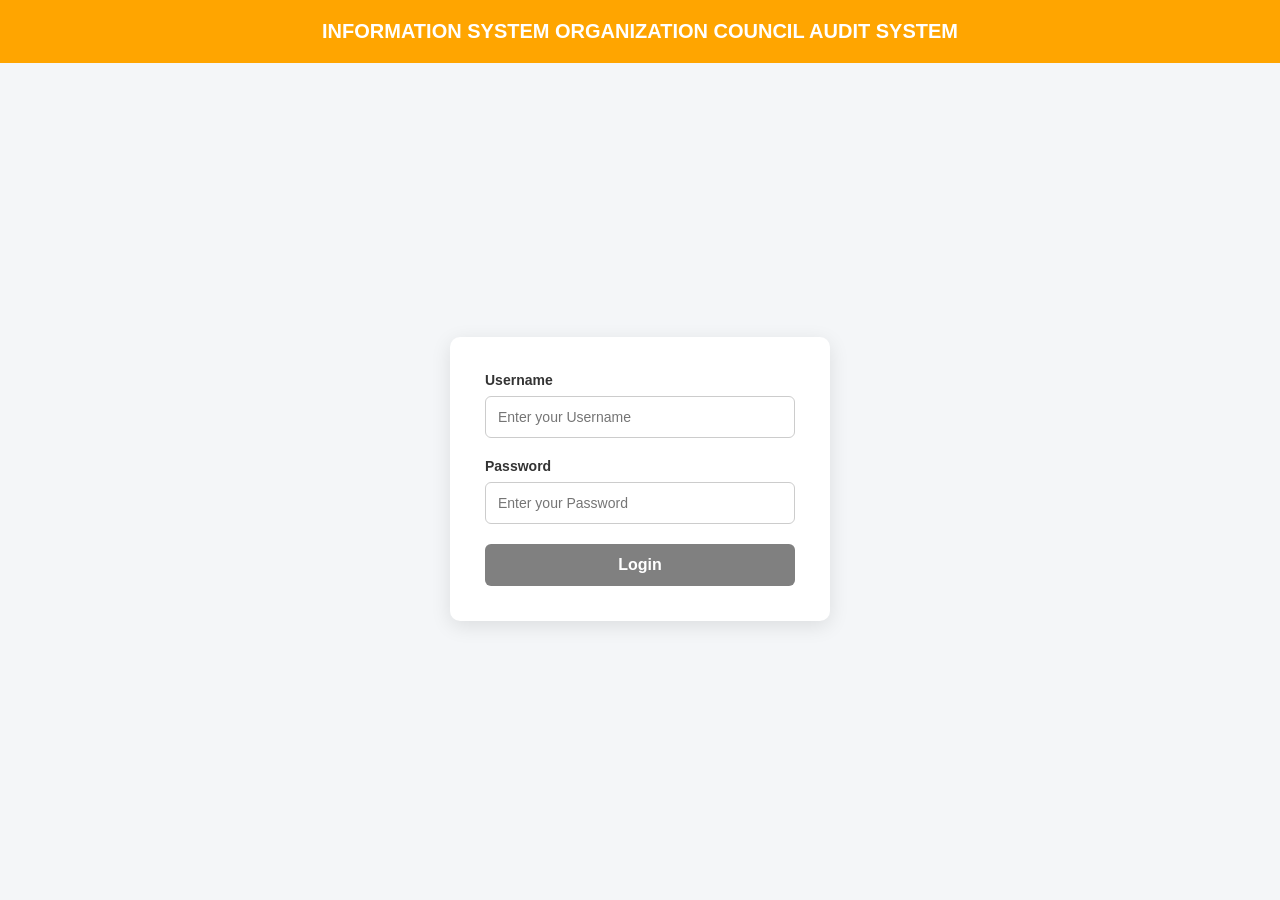
<file: index.html>
<!DOCTYPE html>
<html lang="en">
<head>
    <meta charset="UTF-8">
    <meta name="viewport" content="width=device-width, initial-scale=1.0">
    <link rel="stylesheet" href="./loginPage.css">
    <title>ISSOC AUDIT SYSTEM - LOG IN PAGE</title>
</head>
<body>
    <header>
        <nav>INFORMATION SYSTEM ORGANIZATION COUNCIL AUDIT SYSTEM</nav>
    </header>
    <main>
        <div class="loginCard">
            <form class="loginForm">
                <!--username-->
                <div class="usernameHandler">
                    <label>Username</label>
                    <input type="text" id="username" name="username" placeholder="Enter your Username" required>
                </div>

                <!--password-->
                <div class="passwordHandler">
                    <label>Password</label>
                    <input type="password" id="password" name="password" placeholder="Enter your Password" required>
                </div>

                <!--loginBtn-->
                <button type="submit" class="loginBtn"> Login
                </button>
                
            </form>
        </div>
    </main>

    <script src="./login.js"></script>
    
</body>
</html>
</file>
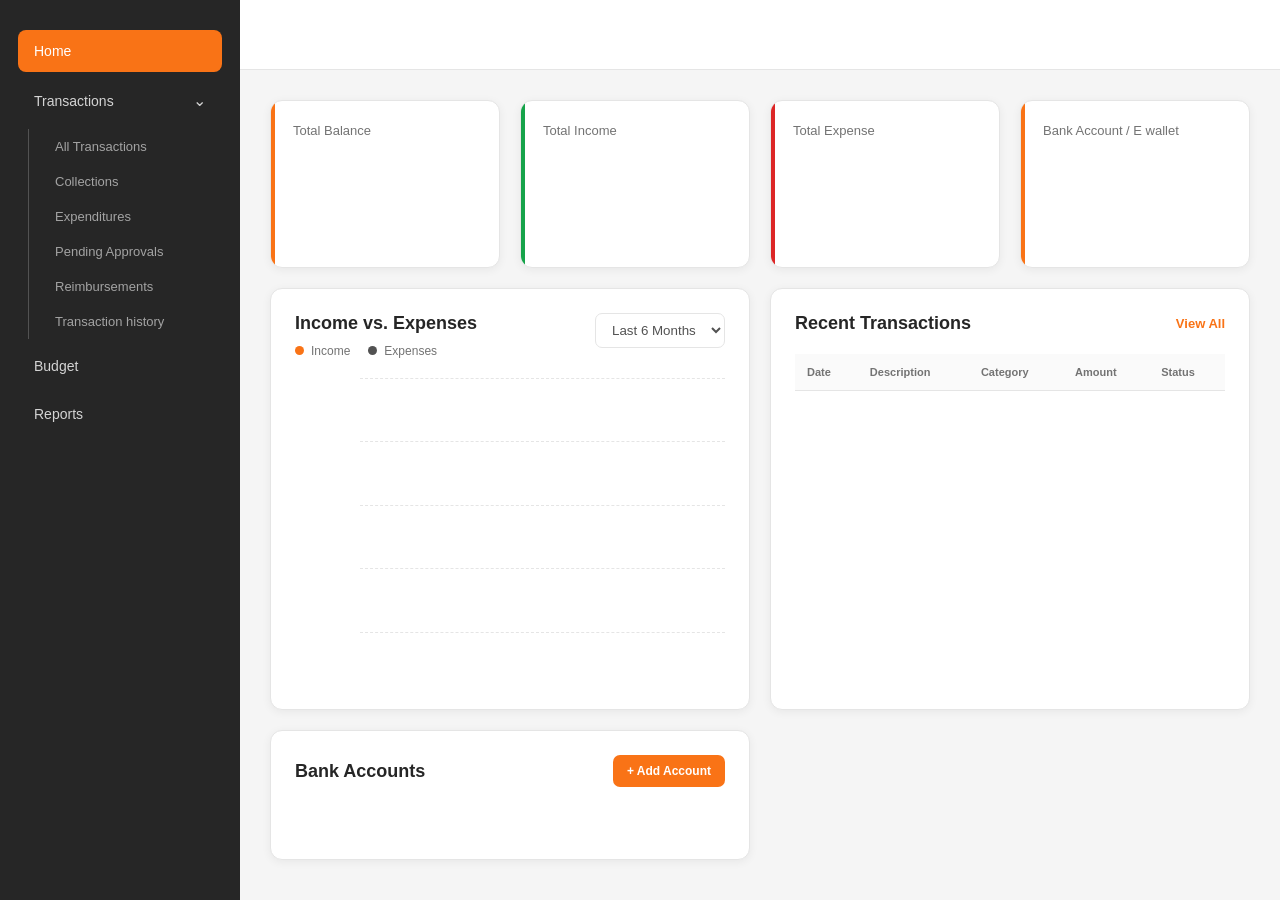
<file: tressurerDashboard.html>
<!DOCTYPE html>
<html lang="en">
<head>
    <meta charset="UTF-8">
    <meta name="viewport" content="width=device-width, initial-scale=1.0">
    <link rel="stylesheet" href="./treassurerDashboard.css">
    <title>Treasurer Dashboard</title>
</head>
<body>
    <!--Header-->
    <header>
        <nav>
            <!--search transactions-->

            <!--notification button-->

            <!--calendar-->

        </nav>
    </header>
    <!--Sidebar-->
    <aside>
        <nav>
            <!--Home Dashboard-->
            <a>Home</a>

            <!--Transactions (DROPDOWN)-->
            <button class="dropdown-btn">
                <span>Transactions</span>
            </button>

            <!--Dropdown Contents-->
            <div class="dropdown-content">
                <!--All Transactions-->
                <a class="dropdown-item">All Transactions</a>
                <!--Collections-->
                <a class="dropdown-item">Collections</a>
                <!--Expenditures-->
                <a class="dropdown-item">Expenditures</a>
                <!--Pending Approvals-->
                <a class="dropdown-item">Pending Approvals</a>
                <!--Reimbursements-->
                <a class="dropdown-item">Reimbursements</a>
                <!--Transaction History-->
                <a class="dropdown-item">Transaction history</a>
            </div>

            <!--Budget-->
            <a>Budget</a>

            <!--Reports-->
            <a>Reports</a>
        </nav>
    </aside>

    <main>
        <!--Total balance Card-->
        <div class="summaryTotalBalanceCard">
            <span class="cardTitle">
                Total Balance
            </span>

            <!--Balance Amount-->
            <div class="card-body">
                <!--Amount-->
                <h2></h2>

            </div>
        </div>

        <!--Total Income-->
        <div class="summaryTotalIncomeCard">
            <span class="cardTitle">
                Total Income
            </span>

            <!--Income Amount-->
            <div class="card-body">
                <!--Amount-->
                <h2></h2>

            </div>
        </div>

        <!--Total Expense-->
        <div class="summaryTotalExpenseCard">
            <span class="cardTitle">
                Total Expense
            </span>

            <!--Income Expense-->
            <div class="card-body">
                <!--Amount-->
                <h2></h2>

            </div>
        </div>

        <!--total of bank account/ E wallet used-->
        <div class="summaryAccount">
            <span class="cardTitle">
                Bank Account / E wallet
            </span>

            <!--Account Amount-->
            <div class="card-body">
                <!--Amount-->
                <h2></h2>

            </div>
        </div>

        <!------------------------------------------------------------------------------->

        <!--Income vs Expense card-->
        <section class="chart-card">

            <!-- Card Header -->
            <div class="chart-header">

                <div>
                    <h2>Income vs. Expenses</h2>

                    <div class="chart-legend">
                        <span class="legend-item">
                            <span class="legend-dot income"></span>
                            Income
                        </span>

                        <span class="legend-item">
                            <span class="legend-dot expenses"></span>
                            Expenses
                        </span>
                    </div>
                </div>

                <!-- Period Filter -->
                <select class="chart-filter">
                    <option>Last 6 Months</option>
                    <option>This Year</option>
                    <option>Last Year</option>
                </select>

            </div>


            <!-- Chart Area -->
            <div class="chart-container">

                <!-- Y-Axis -->
                <div class="y-axis">
                    <span></span>
                    <span></span>
                    <span></span>
                    <span></span>
                    <span></span>
                </div>


                <!-- Chart -->
                <div class="chart">

                    <!-- Grid Lines -->
                    <div class="grid-lines">
                        <span></span>
                        <span></span>
                        <span></span>
                        <span></span>
                        <span></span>
                    </div>

                    <!-- Chart goes here -->
                    <div class="chart-data">
                        <!-- JavaScript chart will be placed here -->
                    </div>

                    <!-- X-Axis -->
                    <div class="x-axis">
                        <span></span>
                        <span></span>
                        <span></span>
                        <span></span>
                        <span></span>
                        <span></span>
                    </div>

                </div>

            </div>

        </section>
        

        <!--Expense Breakdown card will came from the js or the python-->

        <!--Recent Transaction card-->
        <section class="transactions-card">

            <!-- Card Header -->
            <div class="transactions-header">

                <h2>Recent Transactions</h2>

                <a href="#" class="view-all">
                    View All
                </a>

            </div>


            <!-- Transactions Table -->
            <div class="table-container">

                <table class="transactions-table">

                    <!-- Table Header -->
                    <thead>
                        <tr>
                            <th>Date</th>
                            <th>Description</th>
                            <th>Category</th>
                            <th>Amount</th>
                            <th>Status</th>
                        </tr>
                    </thead>


                    <!-- Transaction Data -->
                    <tbody id="transactions-list">

                        <!-- Transaction rows will be added here -->

                    </tbody>

                </table>

            </div>

        </section>

        <!--Bank Accounts/ Ewallet-->
        <section class="bank-accounts-card">

            <!-- Card Header -->
            <div class="bank-accounts-header">

                <h2>Bank Accounts</h2>

                <button class="add-account-btn">
                    + Add Account
                </button>

            </div>


            <!-- Bank Accounts List -->
            <div class="bank-accounts-list">

                <!-- Bank Account Items will be added here -->

            </div>

        </section>

    </main>
</body>
</html>
</file>
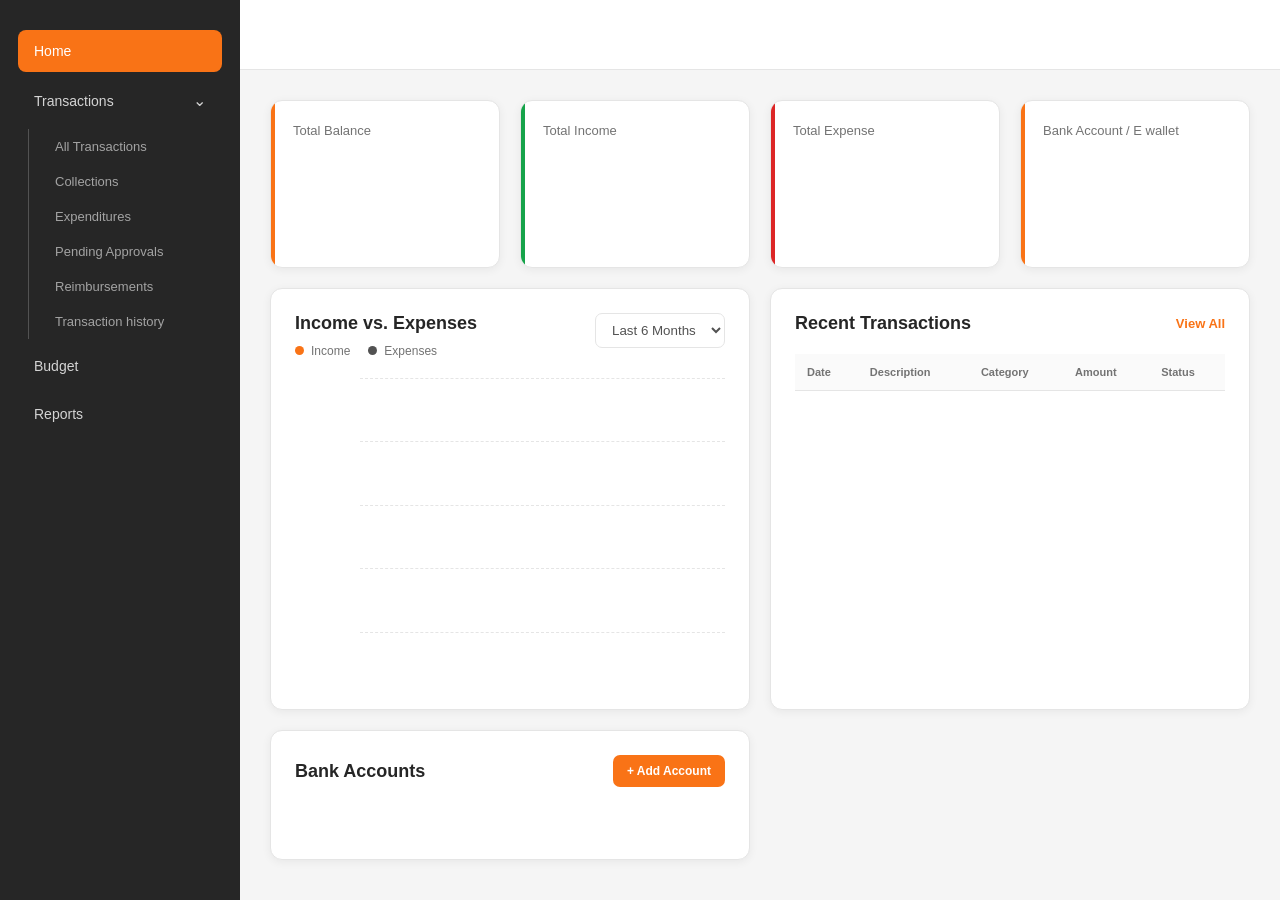
<file: treassurersDashboard/tressurerDashboard.html>
<!DOCTYPE html>
<html lang="en">
<head>
    <meta charset="UTF-8">
    <meta name="viewport" content="width=device-width, initial-scale=1.0">
    <link rel="stylesheet" href="../treassurersDashboard/treassurerDashboard.css">
    <title>Treasurer Dashboard</title>
</head>
<body>
    <!--Header-->
    <header>
        <nav>
            <!--search transactions-->

            <!--notification button-->

            <!--calendar-->

        </nav>
    </header>
    <!--Sidebar-->
    <aside>
        <nav>
            <!--Home Dashboard-->
            <a>Home</a>

            <!--Transactions (DROPDOWN)-->
            <button class="dropdown-btn">
                <span>Transactions</span>
            </button>

            <!--Dropdown Contents-->
            <div class="dropdown-content">
                <!--All Transactions-->
                <a class="dropdown-item">All Transactions</a>
                <!--Collections-->
                <a class="dropdown-item">Collections</a>
                <!--Expenditures-->
                <a class="dropdown-item">Expenditures</a>
                <!--Pending Approvals-->
                <a class="dropdown-item">Pending Approvals</a>
                <!--Reimbursements-->
                <a class="dropdown-item">Reimbursements</a>
                <!--Transaction History-->
                <a class="dropdown-item">Transaction history</a>
            </div>

            <!--Budget-->
            <a>Budget</a>

            <!--Reports-->
            <a>Reports</a>
        </nav>
    </aside>

    <main>
        <!--Total balance Card-->
        <div class="summaryTotalBalanceCard">
            <span class="cardTitle">
                Total Balance
            </span>

            <!--Balance Amount-->
            <div class="card-body">
                <!--Amount-->
                <h2></h2>

            </div>
        </div>

        <!--Total Income-->
        <div class="summaryTotalIncomeCard">
            <span class="cardTitle">
                Total Income
            </span>

            <!--Income Amount-->
            <div class="card-body">
                <!--Amount-->
                <h2></h2>

            </div>
        </div>

        <!--Total Expense-->
        <div class="summaryTotalExpenseCard">
            <span class="cardTitle">
                Total Expense
            </span>

            <!--Income Expense-->
            <div class="card-body">
                <!--Amount-->
                <h2></h2>

            </div>
        </div>

        <!--total of bank account/ E wallet used-->
        <div class="summaryAccount">
            <span class="cardTitle">
                Bank Account / E wallet
            </span>

            <!--Account Amount-->
            <div class="card-body">
                <!--Amount-->
                <h2></h2>

            </div>
        </div>

        <!------------------------------------------------------------------------------->

        <!--Income vs Expense card-->
        <section class="chart-card">

            <!-- Card Header -->
            <div class="chart-header">

                <div>
                    <h2>Income vs. Expenses</h2>

                    <div class="chart-legend">
                        <span class="legend-item">
                            <span class="legend-dot income"></span>
                            Income
                        </span>

                        <span class="legend-item">
                            <span class="legend-dot expenses"></span>
                            Expenses
                        </span>
                    </div>
                </div>

                <!-- Period Filter -->
                <select class="chart-filter">
                    <option>Last 6 Months</option>
                    <option>This Year</option>
                    <option>Last Year</option>
                </select>

            </div>


            <!-- Chart Area -->
            <div class="chart-container">

                <!-- Y-Axis -->
                <div class="y-axis">
                    <span></span>
                    <span></span>
                    <span></span>
                    <span></span>
                    <span></span>
                </div>


                <!-- Chart -->
                <div class="chart">

                    <!-- Grid Lines -->
                    <div class="grid-lines">
                        <span></span>
                        <span></span>
                        <span></span>
                        <span></span>
                        <span></span>
                    </div>

                    <!-- Chart goes here -->
                    <div class="chart-data">
                        <!-- JavaScript chart will be placed here -->
                    </div>

                    <!-- X-Axis -->
                    <div class="x-axis">
                        <span></span>
                        <span></span>
                        <span></span>
                        <span></span>
                        <span></span>
                        <span></span>
                    </div>

                </div>

            </div>

        </section>
        

        <!--Expense Breakdown card will came from the js or the python-->

        <!--Recent Transaction card-->
        <section class="transactions-card">

            <!-- Card Header -->
            <div class="transactions-header">

                <h2>Recent Transactions</h2>

                <a href="#" class="view-all">
                    View All
                </a>

            </div>


            <!-- Transactions Table -->
            <div class="table-container">

                <table class="transactions-table">

                    <!-- Table Header -->
                    <thead>
                        <tr>
                            <th>Date</th>
                            <th>Description</th>
                            <th>Category</th>
                            <th>Amount</th>
                            <th>Status</th>
                        </tr>
                    </thead>


                    <!-- Transaction Data -->
                    <tbody id="transactions-list">

                        <!-- Transaction rows will be added here -->

                    </tbody>

                </table>

            </div>

        </section>

        <!--Bank Accounts/ Ewallet-->
        <section class="bank-accounts-card">

            <!-- Card Header -->
            <div class="bank-accounts-header">

                <h2>Bank Accounts</h2>

                <button class="add-account-btn">
                    + Add Account
                </button>

            </div>


            <!-- Bank Accounts List -->
            <div class="bank-accounts-list">

                <!-- Bank Account Items will be added here -->

            </div>

        </section>

    </main>
</body>
</html>
</file>
<file: loginPage.css>
/* Reset */
* {
    margin: 0;
    padding: 0;
    box-sizing: border-box;
}

/* Page */
body {
    font-family: Arial, sans-serif;
    background-color: #f4f6f8;
    color: #333;
}

/* Header */
header {
    background-color: orange;
    color: white;
    padding: 20px;
    text-align: center;
}

nav {
    font-size: 20px;
    font-weight: bold;
}

/* Main */
main {
    min-height: calc(100vh - 68px);
    display: flex;
    justify-content: center;
    align-items: center;
}

/* Login Card */
.loginCard {
    width: 380px;
    background-color: white;
    padding: 35px;
    border-radius: 10px;
    box-shadow: 0 5px 20px rgba(0, 0, 0, 0.1);
}

/* Form */
.loginForm {
    display: flex;
    flex-direction: column;
    gap: 20px;
}

/* Input Groups */
.usernameHandler,
.passwordHandler {
    display: flex;
    flex-direction: column;
    gap: 8px;
}

label {
    font-weight: bold;
    font-size: 14px;
}

/* Inputs */
input {
    padding: 12px;
    border: 1px solid #ccc;
    border-radius: 6px;
    font-size: 14px;
    outline: none;
}

input:focus {
    border-color: #1e3a5f;
    box-shadow: 0 0 4px rgba(30, 58, 95, 0.3);
}

/* Login Button */
button {
    padding: 12px;
    border: none;
    border-radius: 6px;
    background-color: gray;
    color: white;
    font-size: 16px;
    font-weight: bold;
    cursor: pointer;
}

button:hover {
    background-color: #162d49;
}
</file>
<file: treassurerDashboard.css>
/* =========================================================
   GLOBAL
========================================================= */

* {
    margin: 0;
    padding: 0;
    box-sizing: border-box;
}

:root {
    --orange: #f97316;
    --orange-dark: #ea580c;
    --orange-light: #fff7ed;

    --dark-gray: #262626;
    --medium-gray: #525252;
    --gray: #737373;
    --light-gray: #e5e5e5;
    --background: #f5f5f5;

    --white: #ffffff;

    --success: #16a34a;
    --danger: #dc2626;

    --border-radius: 12px;
    --shadow: 0 2px 10px rgba(0, 0, 0, 0.06);
}

body {
    font-family: Arial, Helvetica, sans-serif;
    background: var(--background);
    color: var(--dark-gray);
}


/* =========================================================
   HEADER
========================================================= */

header {
    position: fixed;
    top: 0;
    left: 240px;
    right: 0;

    height: 70px;

    background: var(--white);
    border-bottom: 1px solid var(--light-gray);

    display: flex;
    align-items: center;

    padding: 0 30px;

    z-index: 100;
}

header nav {
    width: 100%;

    display: flex;
    align-items: center;
    justify-content: flex-end;

    gap: 15px;
}


/* =========================================================
   SIDEBAR
========================================================= */

aside {
    position: fixed;

    top: 0;
    left: 0;

    width: 240px;
    height: 100vh;

    background: var(--dark-gray);

    padding: 30px 18px;

    z-index: 200;
}

aside nav {
    display: flex;
    flex-direction: column;
    gap: 6px;
}


/* Sidebar Links */

aside nav > a,
.dropdown-btn {
    width: 100%;

    padding: 13px 16px;

    border: none;
    border-radius: 8px;

    background: transparent;

    color: #d4d4d4;

    text-align: left;

    font-size: 14px;
    font-weight: 500;

    text-decoration: none;

    cursor: pointer;

    transition: 0.2s ease;
}


/* Hover */

aside nav > a:hover,
.dropdown-btn:hover {
    background: #404040;
    color: var(--white);
}


/* Active */

aside nav > a:first-child {
    background: var(--orange);
    color: var(--white);
}


/* Dropdown Button */

.dropdown-btn {
    display: flex;
    align-items: center;
    justify-content: space-between;
}


/* Add arrow */

.dropdown-btn::after {
    content: "⌄";

    font-size: 16px;

    transition: 0.2s ease;
}


/* =========================================================
   DROPDOWN
========================================================= */

.dropdown-content {
    display: flex;
    flex-direction: column;

    margin-left: 10px;

    padding-left: 12px;

    border-left: 1px solid #525252;
}

.dropdown-item {
    padding: 10px 14px;

    color: #a3a3a3;

    text-decoration: none;

    font-size: 13px;

    border-radius: 6px;

    transition: 0.2s ease;
}

.dropdown-item:hover {
    color: var(--orange);
    background: #333333;
}


/* =========================================================
   MAIN CONTENT
========================================================= */

main {
    margin-left: 240px;
    padding: 100px 30px 40px;

    min-height: 100vh;

    display: grid;

    grid-template-columns: repeat(4, 1fr);

    gap: 20px;
}


/* =========================================================
   SUMMARY CARDS
========================================================= */

.summaryTotalBalanceCard,
.summaryTotalIncomeCard,
.summaryTotalExpenseCard,
.summaryAccount {

    background: var(--white);

    border: 1px solid var(--light-gray);

    border-radius: var(--border-radius);

    padding: 22px;

    min-height: 140px;

    box-shadow: var(--shadow);

    position: relative;

    overflow: hidden;

    transition: 0.2s ease;
}


.summaryTotalBalanceCard:hover,
.summaryTotalIncomeCard:hover,
.summaryTotalExpenseCard:hover,
.summaryAccount:hover {

    transform: translateY(-2px);

    box-shadow: 0 5px 18px rgba(0, 0, 0, 0.08);
}


/* Orange accent line */

.summaryTotalBalanceCard::before,
.summaryTotalIncomeCard::before,
.summaryTotalExpenseCard::before,
.summaryAccount::before {

    content: "";

    position: absolute;

    top: 0;
    left: 0;

    width: 4px;
    height: 100%;

    background: var(--orange);
}


/* Card title */

.cardTitle {

    display: block;

    color: var(--gray);

    font-size: 13px;

    font-weight: 500;

    margin-bottom: 12px;
}


/* Card body */

.card-body {
    display: flex;
    align-items: center;
}


/* Amount */

.card-body h2 {

    font-size: 28px;

    color: var(--dark-gray);

    font-weight: 700;
}


/* =========================================================
   INCOME / EXPENSE COLORS
========================================================= */

.summaryTotalIncomeCard::before {
    background: var(--success);
}

.summaryTotalExpenseCard::before {
    background: var(--danger);
}

.summaryAccount::before {
    background: var(--orange);
}


/* =========================================================
   INCOME VS EXPENSE CHART
========================================================= */

.chart-card {

    grid-column: span 2;

    background: var(--white);

    border: 1px solid var(--light-gray);

    border-radius: var(--border-radius);

    padding: 24px;

    box-shadow: var(--shadow);
}


/* Chart Header */

.chart-header {

    display: flex;

    justify-content: space-between;

    align-items: flex-start;

    margin-bottom: 20px;
}

.chart-header h2 {

    font-size: 18px;

    margin-bottom: 10px;

    color: var(--dark-gray);
}


/* Filter */

.chart-filter {

    padding: 8px 12px;

    border: 1px solid var(--light-gray);

    border-radius: 7px;

    background: var(--white);

    color: var(--medium-gray);

    outline: none;

    cursor: pointer;
}

.chart-filter:focus {
    border-color: var(--orange);
}


/* Legend */

.chart-legend {

    display: flex;

    gap: 18px;
}

.legend-item {

    display: flex;

    align-items: center;

    gap: 7px;

    font-size: 12px;

    color: var(--gray);
}

.legend-dot {

    width: 9px;
    height: 9px;

    border-radius: 50%;
}

.legend-dot.income {
    background: var(--orange);
}

.legend-dot.expenses {
    background: var(--medium-gray);
}


/* =========================================================
   CHART AREA
========================================================= */

.chart-container {

    display: flex;

    height: 280px;

    margin-top: 20px;
}


/* Y Axis */

.y-axis {

    width: 65px;

    display: flex;

    flex-direction: column;

    justify-content: space-between;

    padding-bottom: 25px;

    color: #a3a3a3;

    font-size: 11px;

    text-align: right;

    padding-right: 10px;
}


/* Chart */

.chart {

    position: relative;

    flex: 1;

    display: flex;

    flex-direction: column;
}


/* Grid Lines */

.grid-lines {

    position: absolute;

    top: 0;
    left: 0;

    width: 100%;
    height: calc(100% - 25px);

    display: flex;

    flex-direction: column;

    justify-content: space-between;
}

.grid-lines span {

    width: 100%;

    border-top: 1px dashed #e5e5e5;
}


/* Chart Data */

.chart-data {

    position: relative;

    flex: 1;

    z-index: 2;
}


/* X Axis */

.x-axis {

    height: 25px;

    display: flex;

    justify-content: space-between;

    align-items: flex-end;

    color: #a3a3a3;

    font-size: 11px;
}


/* =========================================================
   RECENT TRANSACTIONS
========================================================= */

.transactions-card {

    grid-column: span 2;

    background: var(--white);

    border: 1px solid var(--light-gray);

    border-radius: var(--border-radius);

    padding: 24px;

    box-shadow: var(--shadow);
}


/* Header */

.transactions-header {

    display: flex;

    justify-content: space-between;

    align-items: center;

    margin-bottom: 20px;
}

.transactions-header h2 {

    font-size: 18px;

    color: var(--dark-gray);
}


/* View All */

.view-all {

    color: var(--orange);

    text-decoration: none;

    font-size: 13px;

    font-weight: 600;
}

.view-all:hover {
    color: var(--orange-dark);
}


/* =========================================================
   TRANSACTIONS TABLE
========================================================= */

.table-container {

    width: 100%;

    overflow-x: auto;
}

.transactions-table {

    width: 100%;

    border-collapse: collapse;
}

.transactions-table th {

    padding: 12px;

    background: #fafafa;

    color: var(--gray);

    font-size: 11px;

    font-weight: 600;

    text-align: left;

    border-bottom: 1px solid var(--light-gray);
}

.transactions-table td {

    padding: 14px 12px;

    font-size: 13px;

    color: var(--medium-gray);

    border-bottom: 1px solid #f0f0f0;
}


/* Hover */

.transactions-table tbody tr:hover {

    background: var(--orange-light);
}


/* =========================================================
   BANK ACCOUNTS
========================================================= */

.bank-accounts-card {

    grid-column: span 2;

    background: var(--white);

    border: 1px solid var(--light-gray);

    border-radius: var(--border-radius);

    padding: 24px;

    box-shadow: var(--shadow);
}


/* Header */

.bank-accounts-header {

    display: flex;

    align-items: center;

    justify-content: space-between;

    margin-bottom: 20px;
}

.bank-accounts-header h2 {

    font-size: 18px;

    color: var(--dark-gray);
}


/* Add Account Button */

.add-account-btn {

    border: none;

    background: var(--orange);

    color: var(--white);

    padding: 9px 14px;

    border-radius: 7px;

    font-size: 12px;

    font-weight: 600;

    cursor: pointer;

    transition: 0.2s ease;
}

.add-account-btn:hover {

    background: var(--orange-dark);

    transform: translateY(-1px);
}


/* Accounts List */

.bank-accounts-list {

    display: flex;

    flex-direction: column;

    gap: 10px;
}


/* =========================================================
   RESPONSIVE
========================================================= */

@media (max-width: 1100px) {

    main {
        grid-template-columns: repeat(2, 1fr);
    }

    .chart-card,
    .transactions-card,
    .bank-accounts-card {
        grid-column: span 2;
    }

}


@media (max-width: 768px) {

    aside {
        width: 200px;
    }

    header {
        left: 200px;
    }

    main {
        margin-left: 200px;

        grid-template-columns: 1fr;

        padding: 90px 20px 30px;
    }

    .chart-card,
    .transactions-card,
    .bank-accounts-card {
        grid-column: span 1;
    }

}


@media (max-width: 600px) {

    aside {
        display: none;
    }

    header {
        left: 0;
    }

    main {
        margin-left: 0;

        grid-template-columns: 1fr;

        padding: 90px 15px 25px;
    }

    .chart-header {
        flex-direction: column;

        gap: 15px;
    }

    .chart-filter {
        width: 100%;
    }

}
</file>
<file: treassurersDashboard/treassurerDashboard.css>
/* =========================================================
   GLOBAL
========================================================= */

* {
    margin: 0;
    padding: 0;
    box-sizing: border-box;
}

:root {
    --orange: #f97316;
    --orange-dark: #ea580c;
    --orange-light: #fff7ed;

    --dark-gray: #262626;
    --medium-gray: #525252;
    --gray: #737373;
    --light-gray: #e5e5e5;
    --background: #f5f5f5;

    --white: #ffffff;

    --success: #16a34a;
    --danger: #dc2626;

    --border-radius: 12px;
    --shadow: 0 2px 10px rgba(0, 0, 0, 0.06);
}

body {
    font-family: Arial, Helvetica, sans-serif;
    background: var(--background);
    color: var(--dark-gray);
}


/* =========================================================
   HEADER
========================================================= */

header {
    position: fixed;
    top: 0;
    left: 240px;
    right: 0;

    height: 70px;

    background: var(--white);
    border-bottom: 1px solid var(--light-gray);

    display: flex;
    align-items: center;

    padding: 0 30px;

    z-index: 100;
}

header nav {
    width: 100%;

    display: flex;
    align-items: center;
    justify-content: flex-end;

    gap: 15px;
}


/* =========================================================
   SIDEBAR
========================================================= */

aside {
    position: fixed;

    top: 0;
    left: 0;

    width: 240px;
    height: 100vh;

    background: var(--dark-gray);

    padding: 30px 18px;

    z-index: 200;
}

aside nav {
    display: flex;
    flex-direction: column;
    gap: 6px;
}


/* Sidebar Links */

aside nav > a,
.dropdown-btn {
    width: 100%;

    padding: 13px 16px;

    border: none;
    border-radius: 8px;

    background: transparent;

    color: #d4d4d4;

    text-align: left;

    font-size: 14px;
    font-weight: 500;

    text-decoration: none;

    cursor: pointer;

    transition: 0.2s ease;
}


/* Hover */

aside nav > a:hover,
.dropdown-btn:hover {
    background: #404040;
    color: var(--white);
}


/* Active */

aside nav > a:first-child {
    background: var(--orange);
    color: var(--white);
}


/* Dropdown Button */

.dropdown-btn {
    display: flex;
    align-items: center;
    justify-content: space-between;
}


/* Add arrow */

.dropdown-btn::after {
    content: "⌄";

    font-size: 16px;

    transition: 0.2s ease;
}


/* =========================================================
   DROPDOWN
========================================================= */

.dropdown-content {
    display: flex;
    flex-direction: column;

    margin-left: 10px;

    padding-left: 12px;

    border-left: 1px solid #525252;
}

.dropdown-item {
    padding: 10px 14px;

    color: #a3a3a3;

    text-decoration: none;

    font-size: 13px;

    border-radius: 6px;

    transition: 0.2s ease;
}

.dropdown-item:hover {
    color: var(--orange);
    background: #333333;
}


/* =========================================================
   MAIN CONTENT
========================================================= */

main {
    margin-left: 240px;
    padding: 100px 30px 40px;

    min-height: 100vh;

    display: grid;

    grid-template-columns: repeat(4, 1fr);

    gap: 20px;
}


/* =========================================================
   SUMMARY CARDS
========================================================= */

.summaryTotalBalanceCard,
.summaryTotalIncomeCard,
.summaryTotalExpenseCard,
.summaryAccount {

    background: var(--white);

    border: 1px solid var(--light-gray);

    border-radius: var(--border-radius);

    padding: 22px;

    min-height: 140px;

    box-shadow: var(--shadow);

    position: relative;

    overflow: hidden;

    transition: 0.2s ease;
}


.summaryTotalBalanceCard:hover,
.summaryTotalIncomeCard:hover,
.summaryTotalExpenseCard:hover,
.summaryAccount:hover {

    transform: translateY(-2px);

    box-shadow: 0 5px 18px rgba(0, 0, 0, 0.08);
}


/* Orange accent line */

.summaryTotalBalanceCard::before,
.summaryTotalIncomeCard::before,
.summaryTotalExpenseCard::before,
.summaryAccount::before {

    content: "";

    position: absolute;

    top: 0;
    left: 0;

    width: 4px;
    height: 100%;

    background: var(--orange);
}


/* Card title */

.cardTitle {

    display: block;

    color: var(--gray);

    font-size: 13px;

    font-weight: 500;

    margin-bottom: 12px;
}


/* Card body */

.card-body {
    display: flex;
    align-items: center;
}


/* Amount */

.card-body h2 {

    font-size: 28px;

    color: var(--dark-gray);

    font-weight: 700;
}


/* =========================================================
   INCOME / EXPENSE COLORS
========================================================= */

.summaryTotalIncomeCard::before {
    background: var(--success);
}

.summaryTotalExpenseCard::before {
    background: var(--danger);
}

.summaryAccount::before {
    background: var(--orange);
}


/* =========================================================
   INCOME VS EXPENSE CHART
========================================================= */

.chart-card {

    grid-column: span 2;

    background: var(--white);

    border: 1px solid var(--light-gray);

    border-radius: var(--border-radius);

    padding: 24px;

    box-shadow: var(--shadow);
}


/* Chart Header */

.chart-header {

    display: flex;

    justify-content: space-between;

    align-items: flex-start;

    margin-bottom: 20px;
}

.chart-header h2 {

    font-size: 18px;

    margin-bottom: 10px;

    color: var(--dark-gray);
}


/* Filter */

.chart-filter {

    padding: 8px 12px;

    border: 1px solid var(--light-gray);

    border-radius: 7px;

    background: var(--white);

    color: var(--medium-gray);

    outline: none;

    cursor: pointer;
}

.chart-filter:focus {
    border-color: var(--orange);
}


/* Legend */

.chart-legend {

    display: flex;

    gap: 18px;
}

.legend-item {

    display: flex;

    align-items: center;

    gap: 7px;

    font-size: 12px;

    color: var(--gray);
}

.legend-dot {

    width: 9px;
    height: 9px;

    border-radius: 50%;
}

.legend-dot.income {
    background: var(--orange);
}

.legend-dot.expenses {
    background: var(--medium-gray);
}


/* =========================================================
   CHART AREA
========================================================= */

.chart-container {

    display: flex;

    height: 280px;

    margin-top: 20px;
}


/* Y Axis */

.y-axis {

    width: 65px;

    display: flex;

    flex-direction: column;

    justify-content: space-between;

    padding-bottom: 25px;

    color: #a3a3a3;

    font-size: 11px;

    text-align: right;

    padding-right: 10px;
}


/* Chart */

.chart {

    position: relative;

    flex: 1;

    display: flex;

    flex-direction: column;
}


/* Grid Lines */

.grid-lines {

    position: absolute;

    top: 0;
    left: 0;

    width: 100%;
    height: calc(100% - 25px);

    display: flex;

    flex-direction: column;

    justify-content: space-between;
}

.grid-lines span {

    width: 100%;

    border-top: 1px dashed #e5e5e5;
}


/* Chart Data */

.chart-data {

    position: relative;

    flex: 1;

    z-index: 2;
}


/* X Axis */

.x-axis {

    height: 25px;

    display: flex;

    justify-content: space-between;

    align-items: flex-end;

    color: #a3a3a3;

    font-size: 11px;
}


/* =========================================================
   RECENT TRANSACTIONS
========================================================= */

.transactions-card {

    grid-column: span 2;

    background: var(--white);

    border: 1px solid var(--light-gray);

    border-radius: var(--border-radius);

    padding: 24px;

    box-shadow: var(--shadow);
}


/* Header */

.transactions-header {

    display: flex;

    justify-content: space-between;

    align-items: center;

    margin-bottom: 20px;
}

.transactions-header h2 {

    font-size: 18px;

    color: var(--dark-gray);
}


/* View All */

.view-all {

    color: var(--orange);

    text-decoration: none;

    font-size: 13px;

    font-weight: 600;
}

.view-all:hover {
    color: var(--orange-dark);
}


/* =========================================================
   TRANSACTIONS TABLE
========================================================= */

.table-container {

    width: 100%;

    overflow-x: auto;
}

.transactions-table {

    width: 100%;

    border-collapse: collapse;
}

.transactions-table th {

    padding: 12px;

    background: #fafafa;

    color: var(--gray);

    font-size: 11px;

    font-weight: 600;

    text-align: left;

    border-bottom: 1px solid var(--light-gray);
}

.transactions-table td {

    padding: 14px 12px;

    font-size: 13px;

    color: var(--medium-gray);

    border-bottom: 1px solid #f0f0f0;
}


/* Hover */

.transactions-table tbody tr:hover {

    background: var(--orange-light);
}


/* =========================================================
   BANK ACCOUNTS
========================================================= */

.bank-accounts-card {

    grid-column: span 2;

    background: var(--white);

    border: 1px solid var(--light-gray);

    border-radius: var(--border-radius);

    padding: 24px;

    box-shadow: var(--shadow);
}


/* Header */

.bank-accounts-header {

    display: flex;

    align-items: center;

    justify-content: space-between;

    margin-bottom: 20px;
}

.bank-accounts-header h2 {

    font-size: 18px;

    color: var(--dark-gray);
}


/* Add Account Button */

.add-account-btn {

    border: none;

    background: var(--orange);

    color: var(--white);

    padding: 9px 14px;

    border-radius: 7px;

    font-size: 12px;

    font-weight: 600;

    cursor: pointer;

    transition: 0.2s ease;
}

.add-account-btn:hover {

    background: var(--orange-dark);

    transform: translateY(-1px);
}


/* Accounts List */

.bank-accounts-list {

    display: flex;

    flex-direction: column;

    gap: 10px;
}


/* =========================================================
   RESPONSIVE
========================================================= */

@media (max-width: 1100px) {

    main {
        grid-template-columns: repeat(2, 1fr);
    }

    .chart-card,
    .transactions-card,
    .bank-accounts-card {
        grid-column: span 2;
    }

}


@media (max-width: 768px) {

    aside {
        width: 200px;
    }

    header {
        left: 200px;
    }

    main {
        margin-left: 200px;

        grid-template-columns: 1fr;

        padding: 90px 20px 30px;
    }

    .chart-card,
    .transactions-card,
    .bank-accounts-card {
        grid-column: span 1;
    }

}


@media (max-width: 600px) {

    aside {
        display: none;
    }

    header {
        left: 0;
    }

    main {
        margin-left: 0;

        grid-template-columns: 1fr;

        padding: 90px 15px 25px;
    }

    .chart-header {
        flex-direction: column;

        gap: 15px;
    }

    .chart-filter {
        width: 100%;
    }

}
</file>
